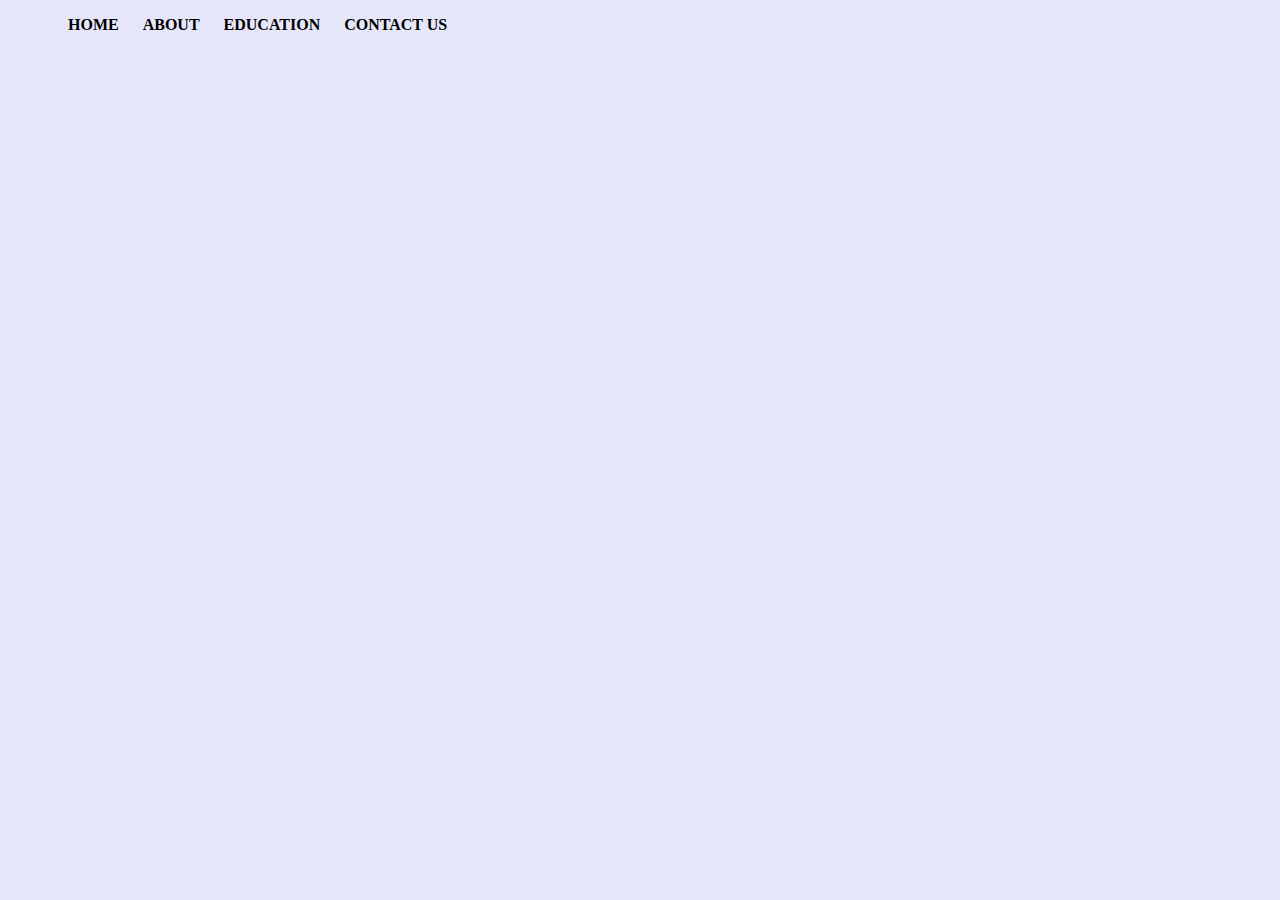
<file: index.html>
<!DOCTYPE html>
<html lang="en">

<head>
    <meta charset="UTF-8">
    <meta name="viewport" content="width=device-width, initial-scale=1.0">
    <title>Project</title>
    <style>
        ul,
        ol {
            list-style: none;
        }
    </style>
    <link rel="stylesheet" href="assets/css/style.css">

    <link rel="preconnect" href="https://fonts.googleapis.com">
    <link rel="preconnect" href="https://fonts.gstatic.com" crossorigin>
    <link
        href="https://fonts.googleapis.com/css2?family=Gloria+Hallelujah&family=Oswald:wght@200..700&family=Tac+One&display=swap"
        rel="stylesheet">

</head>

<body>
    <!--  <p>Lorem ipsum dolor sit amet, consectetur adipiscing elit, sed do eiusmod tempor incididunt ut labore et dolore
        magna aliqua. Ut enim ad minim veniam, quis nostrud exercitation ullamco laboris nisi ut aliquip ex ea commodo
        consequat. Duis aute irure dolor in <br> reprehenderit in voluptate velit esse cillum dolore eu fugiat nulla
        pariatur. Excepteur sint occaecat cupidatat non proident, sunt in culpa qui officia deserunt mollit anim id est
        laborum.</p>
    <hr>
    <p>Lorem ipsum dolor sit amet, consectetur adipiscing elit, sed do eiusmod tempor incididunt ut labore et dolore
        magna aliqua. Ut enim ad minim veniam, quis nostrud exercitation ullamco laboris nisi ut aliquip ex ea commodo
        consequat. Duis aute irure dolor in <br> reprehenderit in voluptate velit esse cillum dolore eu fugiat nulla
        pariatur. Excepteur sint occaecat cupidatat non proident, sunt in culpa qui officia deserunt mollit anim id est
        laborum.</p>
    <img width="300px" src="C:\Users\Yusuf_hm12\Documents\depression-isnt-just-sadness-it-can-lead-to-loss-of-all-pleasure.jpg" alt="">
    <h1>Hi</h1>
    <h2>hello</h2>
    <h3>hello</h3>
    <h4>hello</h4>
    <h5>hello</h5>
    <h6>hello</h6>

    <pre> kggkg 
        fkfk
        dkdkdkdds
    </pre> 

    <header>
        <a href="index.html"><img width="300px"
                src="C:\Users\Yusuf_hm12\Documents\Sad-man-sitting-in-bedroom-header.webp" alt=""></a>
        <nav>
            <ul>
                <li>
                    <a class="one" href="index.html">Index</a>
                </li>
                <li>
                    <a href="about.html">About</a>
                </li>
                <li>
                    <a href="career.html">Career</a>
                </li>
                <li>
                    <a href="contacts.html">Contacts</a>
                </li>
            </ul>
        </nav>
    </header>

    <main>
        <div>
            <p>Lorem ipsum dolor sit amet consectetur adipisicing elit. Necessitatibus deserunt, alias consequuntur quam
                doloribus mollitia dolorem nesciunt similique, magnam officiis tempora eius velit laborum ab veniam
                corrupti praesentium, aut minus?</p>
        </div>

        <h1>Home</h1>
    </main>
    <footer>
        <nav>
            <ol>
                <li>
                    <a href="index.html">INdex</a>
                </li>
                <li>
                    <a href="about.html">About</a>
                </li>
                <li>
                    <a href="career.html">Career</a>
                </li>
                <li>
                    <a href="contacts.html">Contacts</a>
                </li>
            </ol>
        </nav>
        <p>Copyright 2024</p>
    </footer> -->


    <ul>
        <li>HOME</li>
        <li class="dropdown-element">ABOUT
            <ul class="dropdown-menu">
                <li>INFO</li>
                <li>OUR ALUMNI</li>
            </ul>
        </li>
        <li class="dropdown-element">EDUCATION
            <ul class="dropdown-menu">
                <li>FREE LESSONS</li>
                <li>COURSES</li>
                <li>SUPPORT</li>
            </ul>
        </li>
        <li>CONTACT US</li>
    </ul>

</body>

</html>
</file>
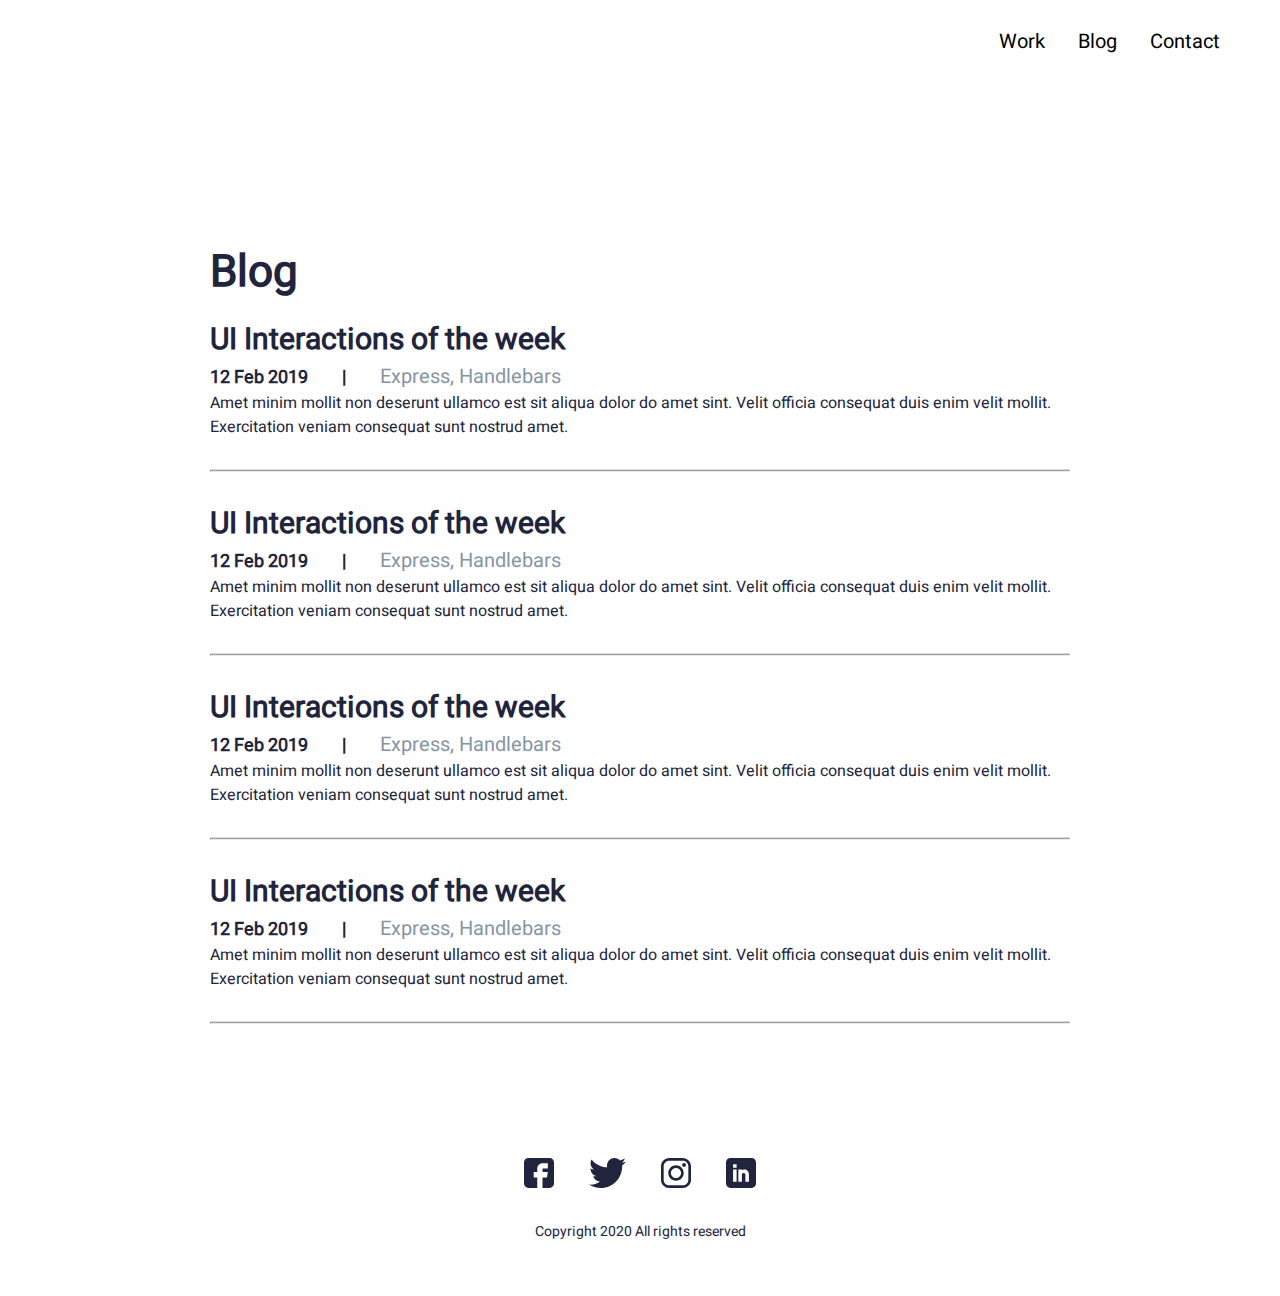
<file: hw4/index.html>
<!DOCTYPE html>
<html lang="en">
  <head>
    <meta charset="UTF-8" />
    <meta name="viewport" content="width=device-width, initial-scale=1.0" />
    <link rel="stylesheet" href="style.css" />
    <title>Document</title>

  </head>
  <body>
    <header>
      <nav>
        <ul>
          <li><a href="#">Work</a></li>
          <li><a href="#">Blog</a></li>
          <li><a href="#">Contact</a></li>
        </ul>
      </nav>
    </header>

    <main>
        <section class="first-section">
            <div>
              <h1>
             <b> Blog</b>
              </h1>
           
            </div>

          </section>
   
          <section class="second-section">
            <ul>
              <li>
                <div>
                  <h3>UI Interactions of the week</h3>
                  <p class="date-info">
                    <span class="date">12 Feb 2019 </span>
                    <span class="line">|</span>
                    <span class="info">Express, Handlebars</span>
                  </p>
                  <p class="list-item-info">
                    Amet minim mollit non deserunt ullamco est sit aliqua dolor do
                    amet sint. Velit officia consequat duis enim velit mollit.
                    Exercitation veniam consequat sunt nostrud amet.
                  </p>
                </div> </li>
                <hr></hr>
                <li>
                    <div>
                      <h3>UI Interactions of the week</h3>
                      <p class="date-info">
                        <span class="date">12 Feb 2019   </span>
                        <span class="line">|</span>
                        <span class="info">Express, Handlebars</span>
                      </p>
                      <p class="list-item-info">
                        Amet minim mollit non deserunt ullamco est sit aliqua dolor do
                        amet sint. Velit officia consequat duis enim velit mollit.
                        Exercitation veniam consequat sunt nostrud amet.
                      </p>
                    </div> </li>
                    <hr></hr>
                    <li>
                        <div>
                          <h3>UI Interactions of the week</h3>
                          <p class="date-info">
                            <span class="date">12 Feb 2019 </span>
                            <span class="line">|</span>
                            <span class="info">Express, Handlebars</span>
                          </p>
                          <p class="list-item-info">
                            Amet minim mollit non deserunt ullamco est sit aliqua dolor do
                            amet sint. Velit officia consequat duis enim velit mollit.
                            Exercitation veniam consequat sunt nostrud amet.
                          </p>
                        </div> </li>
                        <hr></hr>

                        <li>
                            <div>
                              <h3>UI Interactions of the week</h3>
                              <p class="date-info">
                                <span class="date">12 Feb 2019</span>
                                <span class="line">|</span>
                                <span class="info">Express, Handlebars</span>
                              </p>
                              <p class="list-item-info">
                                Amet minim mollit non deserunt ullamco est sit aliqua dolor do
                                amet sint. Velit officia consequat duis enim velit mollit.
                                Exercitation veniam consequat sunt nostrud amet.
                              </p>
                            </div> </li>
                            <hr></hr>

                    </ul>
          </section>
    </main>
    <footer>
      <ul>
        <li>
          <a href="#"
            ><svg
              width="30"
              height="30"
              viewBox="0 0 30 30"
              fill="none"
              xmlns="http://www.w3.org/2000/svg"
            >
              <path
                d="M25.6055 0H4.39453C1.97159 0 0 1.97159 0 4.39453V25.6055C0 28.0284 1.97159 30 4.39453 30H13.2422V19.3945H9.72656V14.1211H13.2422V10.5469C13.2422 7.63893 15.6077 5.27344 18.5156 5.27344H23.8477V10.5469H18.5156V14.1211H23.8477L22.9688 19.3945H18.5156V30H25.6055C28.0284 30 30 28.0284 30 25.6055V4.39453C30 1.97159 28.0284 0 25.6055 0Z"
                fill="#21243D"
              />
            </svg>
          </a>
        </li>
        <li><a href="#"><svg width="37" height="30" viewBox="0 0 37 30" fill="none" xmlns="http://www.w3.org/2000/svg">
            <path d="M36.9231 3.55154C35.55 4.15385 34.0869 4.55308 32.5615 4.74692C34.1308 3.81 35.3285 2.33769 35.8915 0.563077C34.4285 1.43538 32.8131 2.05154 31.0915 2.39538C29.7023 0.916154 27.7223 0 25.5623 0C21.3715 0 17.9977 3.40154 17.9977 7.57154C17.9977 8.17154 18.0485 8.74846 18.1731 9.29769C11.88 8.99077 6.31154 5.97462 2.57077 1.38C1.91769 2.51308 1.53462 3.81 1.53462 5.20615C1.53462 7.82769 2.88462 10.1515 4.89692 11.4969C3.68077 11.4738 2.48769 11.1208 1.47692 10.5646C1.47692 10.5877 1.47692 10.6177 1.47692 10.6477C1.47692 14.3262 4.10077 17.3815 7.54154 18.0854C6.92538 18.2538 6.25385 18.3346 5.55692 18.3346C5.07231 18.3346 4.58308 18.3069 4.12385 18.2054C5.10462 21.2031 7.88769 23.4069 11.1969 23.4785C8.62154 25.4931 5.35154 26.7069 1.81154 26.7069C1.19077 26.7069 0.595385 26.6792 0 26.6031C3.35308 28.7654 7.32692 30 11.6123 30C25.5415 30 33.1569 18.4615 33.1569 8.46C33.1569 8.12538 33.1454 7.80231 33.1292 7.48154C34.6315 6.41538 35.8938 5.08385 36.9231 3.55154Z" fill="#21243D"/>
            </svg></a></li>
        <li><a href="#"><svg width="30" height="30" viewBox="0 0 30 30" fill="none" xmlns="http://www.w3.org/2000/svg">
            <path d="M21.7209 0H8.27874C3.71384 0 0 3.71402 0 8.27892V21.7211C0 26.2862 3.71384 30 8.27874 30H21.7209C26.2862 30 30 26.286 30 21.7211V8.27892C30.0002 3.71402 26.2862 0 21.7209 0ZM27.3384 21.7211C27.3384 24.8185 24.8185 27.3383 21.7211 27.3383H8.27874C5.18153 27.3384 2.66175 24.8185 2.66175 21.7211V8.27892C2.66175 5.18171 5.18153 2.66175 8.27874 2.66175H21.7209C24.8183 2.66175 27.3383 5.18171 27.3383 8.27892V21.7211H27.3384Z" fill="#21243D"/>
            <path d="M15 7.27014C10.7375 7.27014 7.26978 10.7379 7.26978 15.0004C7.26978 19.2627 10.7375 22.7303 15 22.7303C19.2625 22.7303 22.7303 19.2627 22.7303 15.0004C22.7303 10.7379 19.2625 7.27014 15 7.27014ZM15 20.0683C12.2054 20.0683 9.93152 17.7949 9.93152 15.0002C9.93152 12.2054 12.2052 9.93171 15 9.93171C17.7948 9.93171 20.0685 12.2054 20.0685 15.0002C20.0685 17.7949 17.7947 20.0683 15 20.0683Z" fill="#21243D"/>
            <path d="M23.0545 5.01318C22.5417 5.01318 22.0379 5.2208 21.6757 5.58457C21.3118 5.94657 21.1025 6.45053 21.1025 6.96513C21.1025 7.47814 21.3119 7.98192 21.6757 8.34569C22.0377 8.70769 22.5417 8.91708 23.0545 8.91708C23.5691 8.91708 24.0713 8.70769 24.435 8.34569C24.7988 7.98192 25.0064 7.47796 25.0064 6.96513C25.0064 6.45053 24.7988 5.94657 24.435 5.58457C24.073 5.2208 23.5691 5.01318 23.0545 5.01318Z" fill="#21243D"/>
            </svg></a></li>
        <li><a href="#"><svg width="30" height="30" viewBox="0 0 30 30" fill="none" xmlns="http://www.w3.org/2000/svg">
            <path d="M25.6055 0H4.39453C1.97159 0 0 1.97159 0 4.39453V25.6055C0 28.0284 1.97159 30 4.39453 30H25.6055C28.0284 30 30 28.0284 30 25.6055V4.39453C30 1.97159 28.0284 0 25.6055 0ZM10.6055 23.7891H7.08984V11.4844H10.6055V23.7891ZM10.6055 9.72656H7.08984V6.21094H10.6055V9.72656ZM22.9102 23.7891H19.3945V16.7578C19.3945 15.7887 18.6058 15 17.6367 15C16.6676 15 15.8789 15.7887 15.8789 16.7578V23.7891H12.3633V11.4844H15.8789V12.147C16.7999 11.8607 17.3982 11.4844 18.5156 11.4844C20.8999 11.4869 22.9102 13.6258 22.9102 16.1536V23.7891Z" fill="#21243D"/>
            </svg>
            </a></li>
      </ul>
      <p>Copyright 2020 All rights reserved </p>
    </footer>
  </body>
</html>
</file>
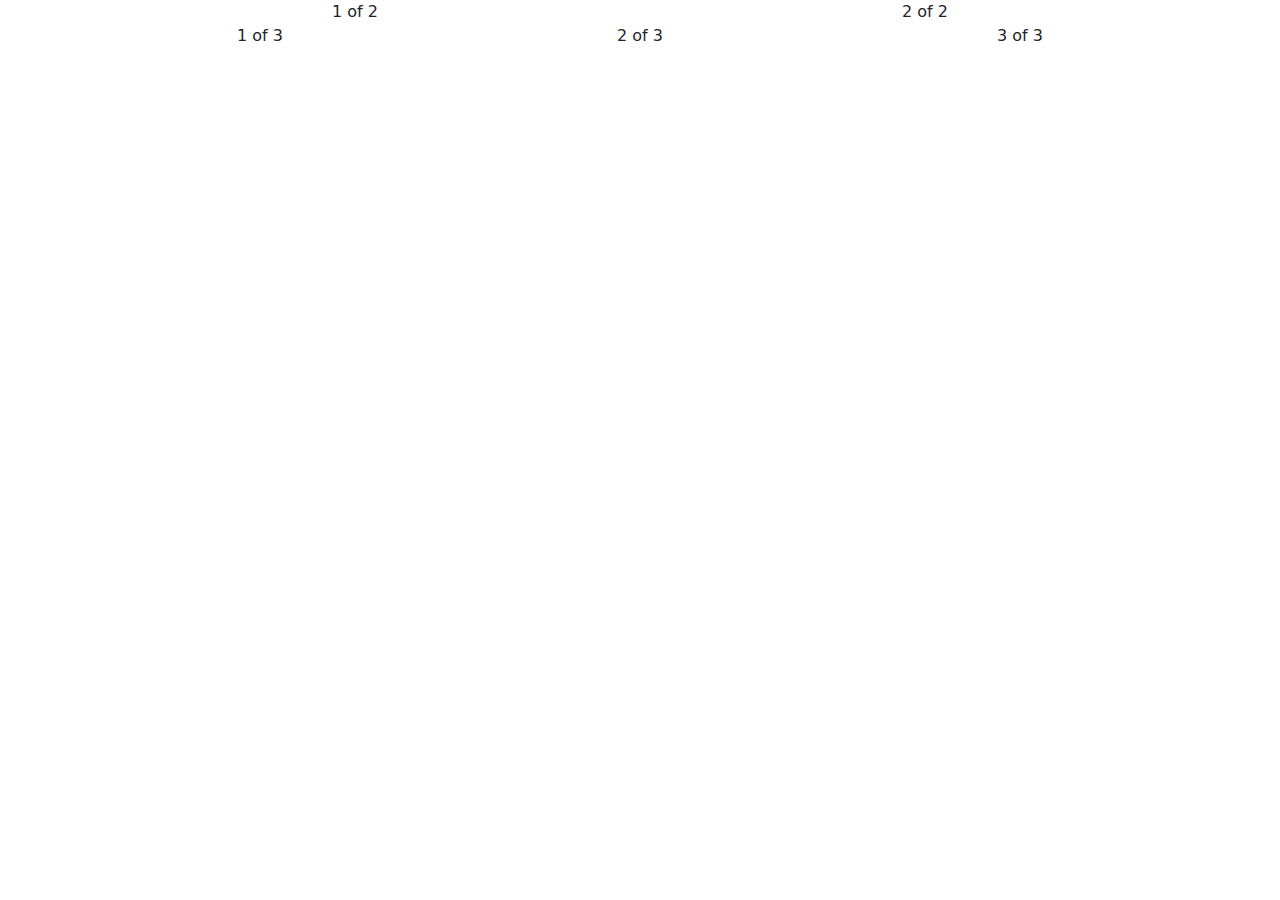
<file: pr4/index.html>
<!DOCTYPE html>
<html lang="en">
<head>
    <meta charset="UTF-8">
    <meta name="viewport" content="width=device-width, initial-scale=1.0">
    <!-- <link rel="stylesheet" href="style.css"> -->
    <link href="https://cdn.jsdelivr.net/npm/bootstrap@5.3.3/dist/css/bootstrap.min.css" rel="stylesheet" integrity="sha384-QWTKZyjpPEjISv5WaRU9OFeRpok6YctnYmDr5pNlyT2bRjXh0JMhjY6hW+ALEwIH" crossorigin="anonymous">
    <title>Document</title>
</head>
<body>
    <div class="container text-center">
        <div class="row">
          <div class="col">
            1 of 2
          </div>
          <div class="col">
            2 of 2
          </div>
        </div>
        <div class="row">
          <div class="col">
            1 of 3
          </div>
          <div class="col">
            2 of 3
          </div>
          <div class="col">
            3 of 3
          </div>
        </div>
      </div>
</body>
</html>
</file>
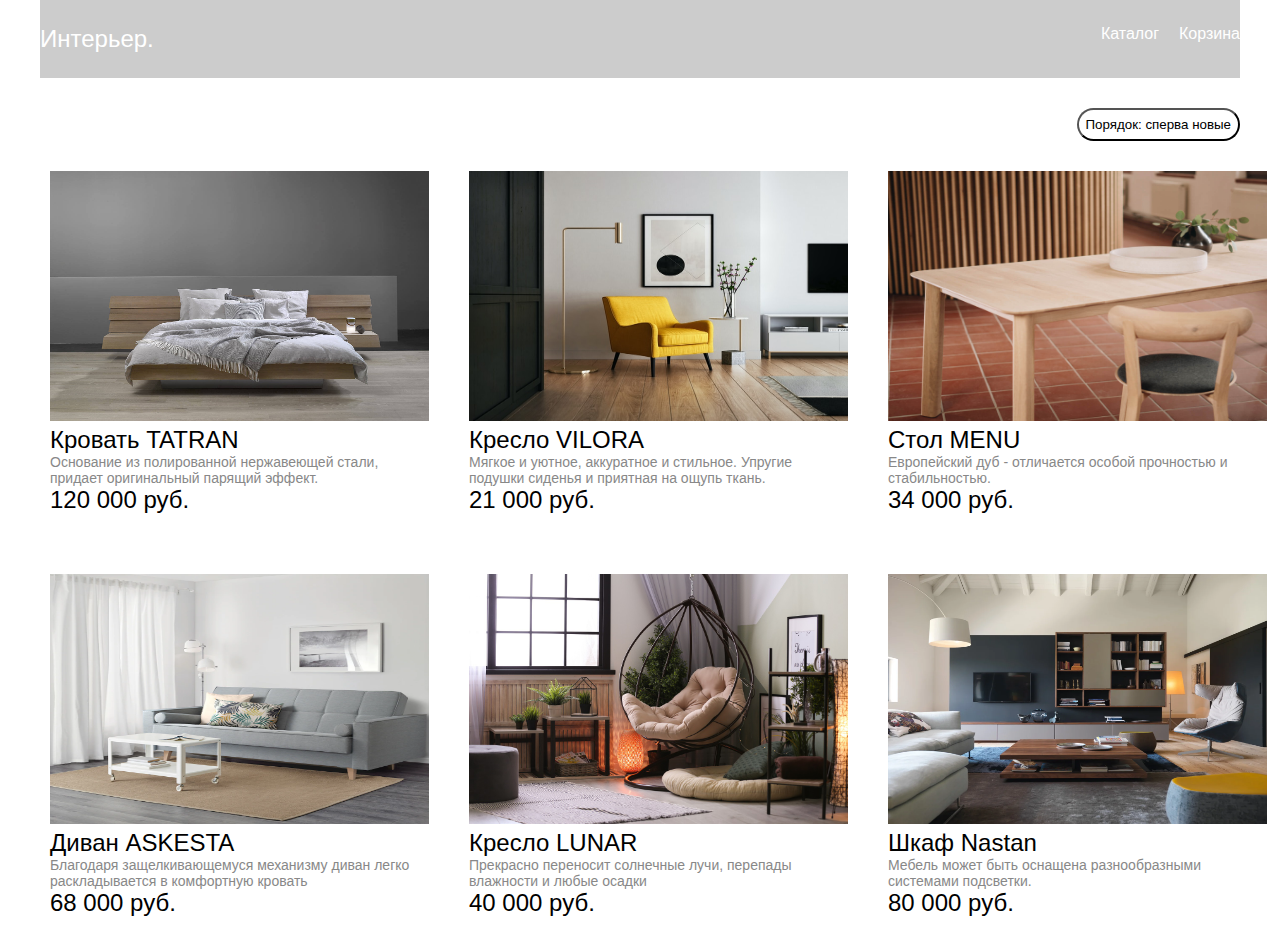
<file: pr6/index.html>
<!DOCTYPE html>
<html lang="en">
  <head>
    <meta charset="UTF-8" />
    <meta name="viewport" content="width=device-width, initial-scale=1.0" />
    <link rel="stylesheet" href="style.css" />
    <title>Document</title>
  </head>
  <body>
    <header>
        <nav>
            <p>Интерьер.</p>
            <section class="right-section">
            <ul>
                <li>Каталог</li>
                <li>Корзина</li>
              </ul>
            </section>
        </nav>
    </header>
    <main>
        <div class="button-div">
            <button>Порядок: сперва новые</button>
        </div>
       

            <div class="grid-container">
                <div class="grid-item">
                    <img src="1.jpg" alt="">
                    <h2>Кровать TATRAN</h2>
                    <h3>Основание из полированной нержавеющей стали, придает оригинальный парящий эффект.</h3>
                    <h2>120 000 руб.</h2>
                </div>
                <div class="grid-item">
                    <img src="2.jpg" alt="">
                    <h2>Кресло VILORA</h2>
                    <h3>Мягкое и уютное, аккуратное и стильное. Упругие подушки сиденья и приятная на ощупь ткань. </h3>
                    <h2>21 000 руб.</h2>
                    </div>
                <div class="grid-item">
                    <img src="3.jpg" alt="">
                    <h2>Стол MENU</h2>
                    <h3>Европейский дуб - отличается особой прочностью и стабильностью.</h3>
                    <h2>34 000 руб.</h2>

                </div>
            </div>


            <div class="grid-container">
                <div class="grid-item">
                    <img src="4.png" alt="">
                    <h2>Диван ASKESTA</h2>
                    <h3>Благодаря защелкивающемуся механизму диван легко раскладывается в комфортную кровать</h3>
                    <h2>68 000 руб.</h2>
                </div>
                <div class="grid-item">
                    <img src="5.jpg" alt="">
                    <h2>Кресло LUNAR</h2>
                    <h3>Прекрасно переносит солнечные лучи, перепады влажности и любые осадки </h3>
                    <h2>40 000 руб.</h2>
                    </div>
                <div class="grid-item">
                    <img src="6.png" alt="">
                    <h2>Шкаф Nastan</h2>
                    <h3>Мебель может быть оснащена разнообразными системами подсветки.</h3>
                    <h2>80 000 руб.</h2>

                </div>
            </div>

    </main>
    
  </body>
</html>
</file>
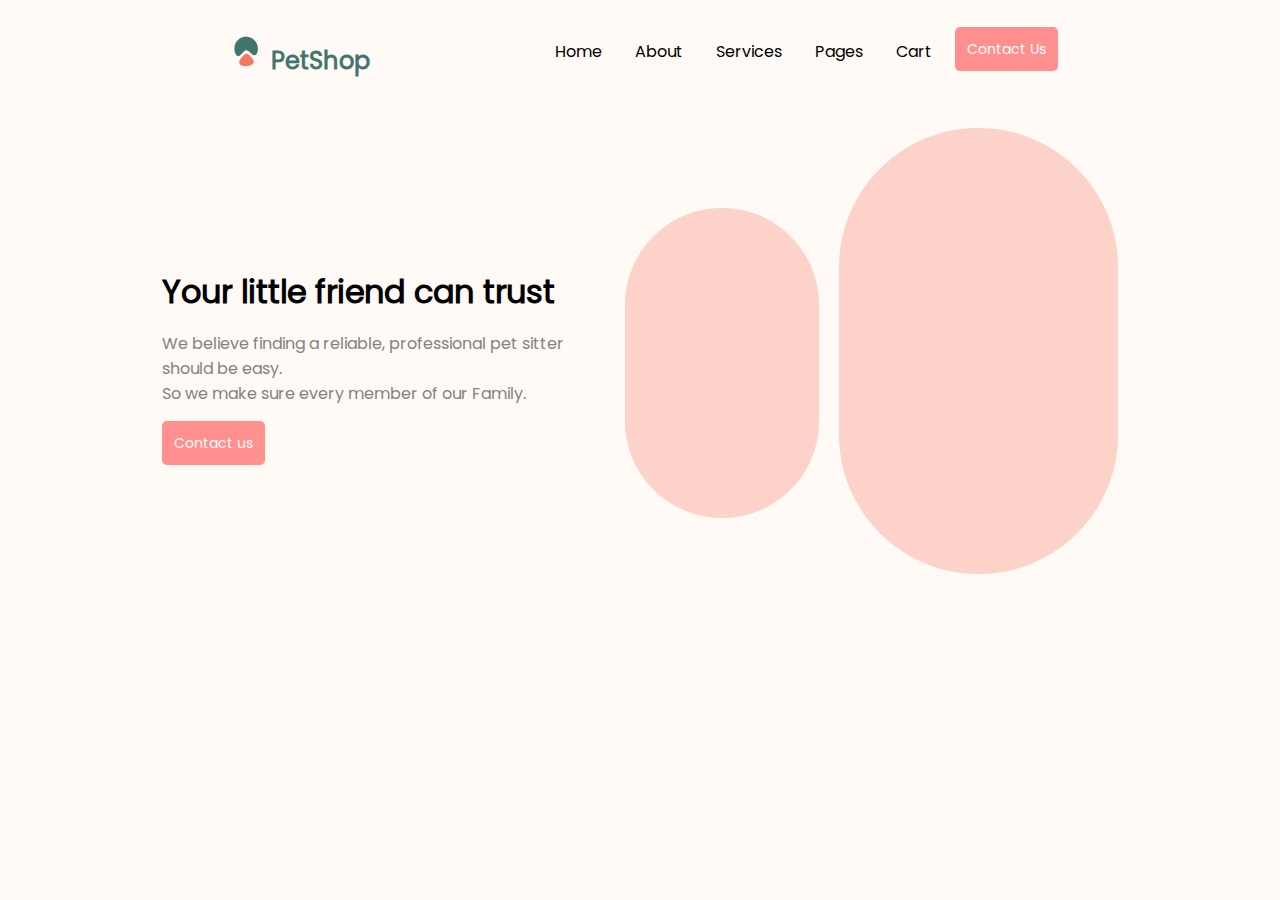
<file: pr7/index.html>
<!DOCTYPE html>
<html lang="en">
<head>
    <meta charset="UTF-8">
    <meta name="viewport" content="width=device-width, initial-scale=1.0">
    <link rel="stylesheet" href="style.css">
    <title>Document</title>
</head>
<body>
    <header>
        <div class="h">
            <div class="flex">
                <img src="icon.png">
                <p>PetShop</p>
            </div>
            <div class="flex2">
                <div class="menu">
                    <a href="">Home</a>
                    <a href="" >About</a>
                    <a href="" >Services</a>
                    <a href="" >Pages</a>
                    <a href="">Cart</a>
                </div>
                <button class="button">Contact Us</button>
            </div>
        </div>
    </header>


<main>   
    <div class="main-div">
        <div class="div">
    <h1 >Your little friend can trust
    </h1>
    <p >We believe finding a reliable, professional pet sitter should be easy.<br> So we make
        sure every member of our Family. </p>
    <button>Contact
        us</button>
    </div>
    <div class="photos-div">
        <img class="img1" src="cat.png" alt="" height="310px">
        <img src="dog.png" alt="" height="446px">
    </div>
</div>


<div class="statistics-div">


</div>

</main>

</body>
</html>
</file>
<file: assets/css/style.css>
header a img{
    width: 50px;
}

header nav ul li a{
color: red;
font-size: 20px;
font-family: cursive;
}

body{
background-color: lavender;
font-weight: 600;
font-family: TacOne-Regular;
}


ul li{
  display: inline-block;
  margin-left: 20px;
  transition: 0.5s;
}

ul li.dropdown-element{
  position: relative;
}
ul li.dropdown-element:hover .dropdown-menu{
  display: initial;
}

ul li.dropdown-element .dropdown-menu{
  display: none;
  position: absolute;
  left: -60px;
  top: 20px;
  animation:menu 1s;
}
  
.dropdown-menu li:hover {
  color:cornflowerblue;
}

@keyframes menu {
  from{opacity: 0;}
  to{opacity: 1;}
}

  div.one{
    background-color: black;
    height: 200px;
    width: 200px;
    margin-top: 110px;
    margin-bottom: 30;
  }
  div.two{
    background-color: black;
    height: 200px;
    width: 200px;
    margin-bottom: 110px;
  }

  span{
    background-color: chartreuse;
    padding: 20px;
  }

  .tac-one-regular {
    font-family: "Tac One", sans-serif;
    font-weight: 400;
    font-style: normal;
  }
</file>
<file: hw4/style.css>
* {
    margin: 0;
    padding: 0;
    box-sizing: border-box;
  }
  
  @font-face {
    font-family: Heebo;
    src: url("Heebo-Regular.ttf");
  }
  
  ul,
  ol {
    list-style-type: none;
  }
  
  a {
    text-decoration: none;
    font-size: inherit;
    font-weight: inherit;
    font-style: inherit;
    font-family: inherit;
    line-height: inherit;
    color: black;
  }
  
  a:visited {
    color: black;
  }
  
  a:focus {
    color: black;
  }
  
  body {
    font-family: Heebo;
    color: #21243d;
  }
  
  header {
    padding: 27px 60px;
    display: flex;
    justify-content: flex-end;
  }
  
  header nav ul {
    display: flex;
    gap: 33px;
  }
  
  header nav ul li a {
    font-size: 20px;
    font-weight: 500;
    transition: 0.3s;
    display: inline-block;
  }
  
  header nav ul li a:hover {
    color: #00a8cc;
    transform: scale(1.2);
  }
  
  main {
    margin-top: 160px;
  }
  
  main section.first-section {
    width: 860px;
    display: flex;
    justify-content: space-between;
    align-items: center;
    margin: 0 auto;
  }
  
  main section.first-section div h1 {
    font-size: 44px;
    line-height: 60px;
    font-weight: 700;
  }
  
  main section.first-section div p {
    width: 497px;
    font-size: 16px;
    font-weight: 400;
    margin-top: 40px;
  }
  
  main section.first-section div button {
    padding: 15px 20px;
    border: none;
    border-radius: 2px;
    background-color: #ff6464;
    font-size: 20px;
    color: #ffffff;
    font-weight: 500;
    margin-top: 38px;
    transition: 0.3s;
    cursor: pointer;
  }
  main section.first-section div button:hover {
    background-color: #00a8cc;
  }
  
  main section.first-section img {
    filter: drop-shadow(10px 10px 0px #edf7fa);
  }
  

 
  footer {
    padding: 51px 0 54px 0;
    margin-top: 83px;
  }
  
  footer ul {
    display: flex;
    gap: 35px;
    align-items: center;
    margin: 0 auto;
    width: fit-content;
  }
  
  footer ul li a svg path {
    transition: 0.3s;
  }
  
  footer ul li a:hover svg path {
    fill: #00a8cc;
  }
  
  footer p {
    font-size: 14px;
    font-weight: 400;
    text-align: center;
    margin-top: 26px;
  }


  
  main section.second-section {
    width: 860px;
    margin: 0 auto;
    margin-top: 15px;
  }
  
  main section.second-section h2 {
    font-size: 22px;
    line-height: 60px;
    font-weight: 400;
  }
  
  main section.second-section ul {
    margin-top: 7px;
  }
  
  main section.second-section ul li {
    display: flex;
    gap: 18px;
    margin-top: 30px;
    border-bottom: 1px solid #e0e0e0;
    padding-bottom: 30px;
  }
  
  main section.second-section ul li:first-child {
    margin-top: 0px;
  }
  
  main section.second-section ul li div {
    display: flex;
    flex-direction: column;
    justify-content: space-between;
  }
  
  main section.second-section ul li div h3 {
    font-size: 30px;
    font-weight: 700;
  }
  
  main section.second-section ul li div .date-info .date {

    font-size: 18px;
    font-weight: 900;
    padding: 0 px;
  }

  main section.second-section ul li div .date-info .line {
    font-size: 18px;

    font-weight: 900;
    padding: 0 30px;
  }
  
  
  main section.second-section ul li div .date-info .info {
    font-size: 20px;
    color: #8695a4;
    font-weight: 400;
  }
  
  main section.second-section ul li div .list-item-info {
    font-size: 16px;
    font-weight: 400;
  }
</file>
<file: pr4/style.css>
div{
    width: 300px;
    height: 300px;
     background-color: chartreuse; 
    /* transition:2s; */
    /* animation: circle 1s infinite; */
}

.one{
  
 background-image: url('https://upload.wikimedia.org/wikipedia/commons/thumb/4/43/Cute_dog.jpg/1024px-Cute_dog.jpg');
    transition: 3s;
}
.one:hover{
    /* transform: rotate3d(1,1,1,360 deg);  */
    transform: rotate3d(0,1,0,360 deg); 

}
.two
{
  transform: scale3d(2.5,1.2, 0.3);
}
 
div:hover{
    transform: rotate(720deg);
}

@keyframes circle {
   from{
    transform:rotate(0deg);
   } 
   to{
    transform: rotate(360deg);
   }
}
</file>
<file: pr6/style.css>
* {
    margin: 0;
    padding: 0;
    box-sizing: border-box;
}

ul,ol{
    list-style-type: none;
}

a{
    text-decoration: none;
    font-size: inherit !important;
    font-family: inherit !important;
    line-height: inherit !important;
    font-weight: inherit !important;
    font-style: inherit !important;
}

body{
    font-family:Arial, Helvetica, sans-serif
    
}


header{
    font-size: 16px;
    font-weight: 400;
    color: white;
    margin: 0 40px 0 40px;
    background-color:  #CCCCCC;
}

header nav p{
    font-size: 24px;
}

header nav{
    display: flex;
    justify-content: space-between;
    padding: 25px 0px;
}

header nav ul{
    display: flex;
    gap: 20px;
}

main{

    margin-top: 30px;
    padding: 0 20px;
}

.grid-container {
    display: grid;
    grid-template-columns: auto auto auto;
    padding: 10px;
  }
  .grid-item {
    padding: 20px;
    font-size: 20px;
    text-align: left;
  }
  .grid-item img{
    width: 379px;
    height: 250px;
  }
  .grid-item h2{
    color:black;
    font-size: 24px;
    font-weight: 400;
  }

  .grid-item h3{
    color: #888888;

    font-size: 14px;
    font-weight: 400;
  }

  main .button-div button{
    border-radius: 30px;
    padding: 7px;
    background-color: white;
    border-color: 1px solid #CCCCCC;
    
  }

  .button-div{
    display: flex;
    justify-content: right;
    margin:0 20px 0 0;
  }
</file>
<file: pr7/style.css>
*{
    background-color: #FFFAF5;
    margin: 0;
    padding: 0;
    box-sizing: border-box;
    font-family: Poppins;
  }
  
  @font-face {
    font-family: Poppins;
    src: url("fonts/Poppins-Regular.ttf");
  }
  
 .h  {
    padding: 27px 60px;
    display: flex;
    justify-content: space-between;
    margin:0 162px 25px 162px;
  }

.flex{
    
    display:flex;
    justify-content: center;
    align-items: center;
}

.flex2{
    display: flex;
    justify-content: space-between;
    gap: 23px;
}

.flex p {
    height: 18px;
    width: 30px;
    font-size: 24px;
    color: #42766C;
    font-weight: 700;
  }

  a {
    text-decoration: none;
    font-size: inherit;
    font-weight: inherit;
    font-style: inherit;
    font-family: inherit;
    line-height: inherit;
    color: black;
  }
  
  a:visited {
    color: black;
  }
  
  a:focus {
    color: black;
  }

  
.menu {
    display: flex;
    justify-content: space-between;
    gap: 33px;
    align-items: center;
  }

  .button {
    padding: 4px 12px;
    border: none;
    border-radius: 5px;
    background-color: #ff6464;
    height:44px;
    opacity: 70%;
    font-size: 14px;
    color: #ffffff;
    font-weight: 500;
    cursor: pointer;
  }

  main .main-div .div .h1{
    font-size: 52px;
    color: #333333;
  }

.main-div{
    margin:0 162px 0 162px;
    display: flex;
    justify-content: space-between;
    gap: 40px;
}


.main-div .div{
margin: 140px 0 0 0;

}

.photos-div{
    display: flex;
    justify-content: space-between;
    gap: 20px;
}

.photos-div .img1{
    margin: 80px 0 0 0;
}

  main .main-div .div button {
    padding: 4px 12px;
    border: none;
    height:44px;
    border-radius: 5px;
    background-color: #ff6464;
    opacity: 70%;
    font-size: 14px;
    color: #ffffff;
    font-weight: 500;

    cursor: pointer;
  }

  main .main-div .div p{
    font-weight: 400;
    font-size: 16px;
    color:#828282;
    margin: 15px 0 15px 0;
  }


  main .statistics-div{
    background-color: linear-gradient(180deg, #FF9685 0%, #F87661 100%);
    width: 1080px;
    height: 196px;
    border-radius: 14;
  }
</file>
